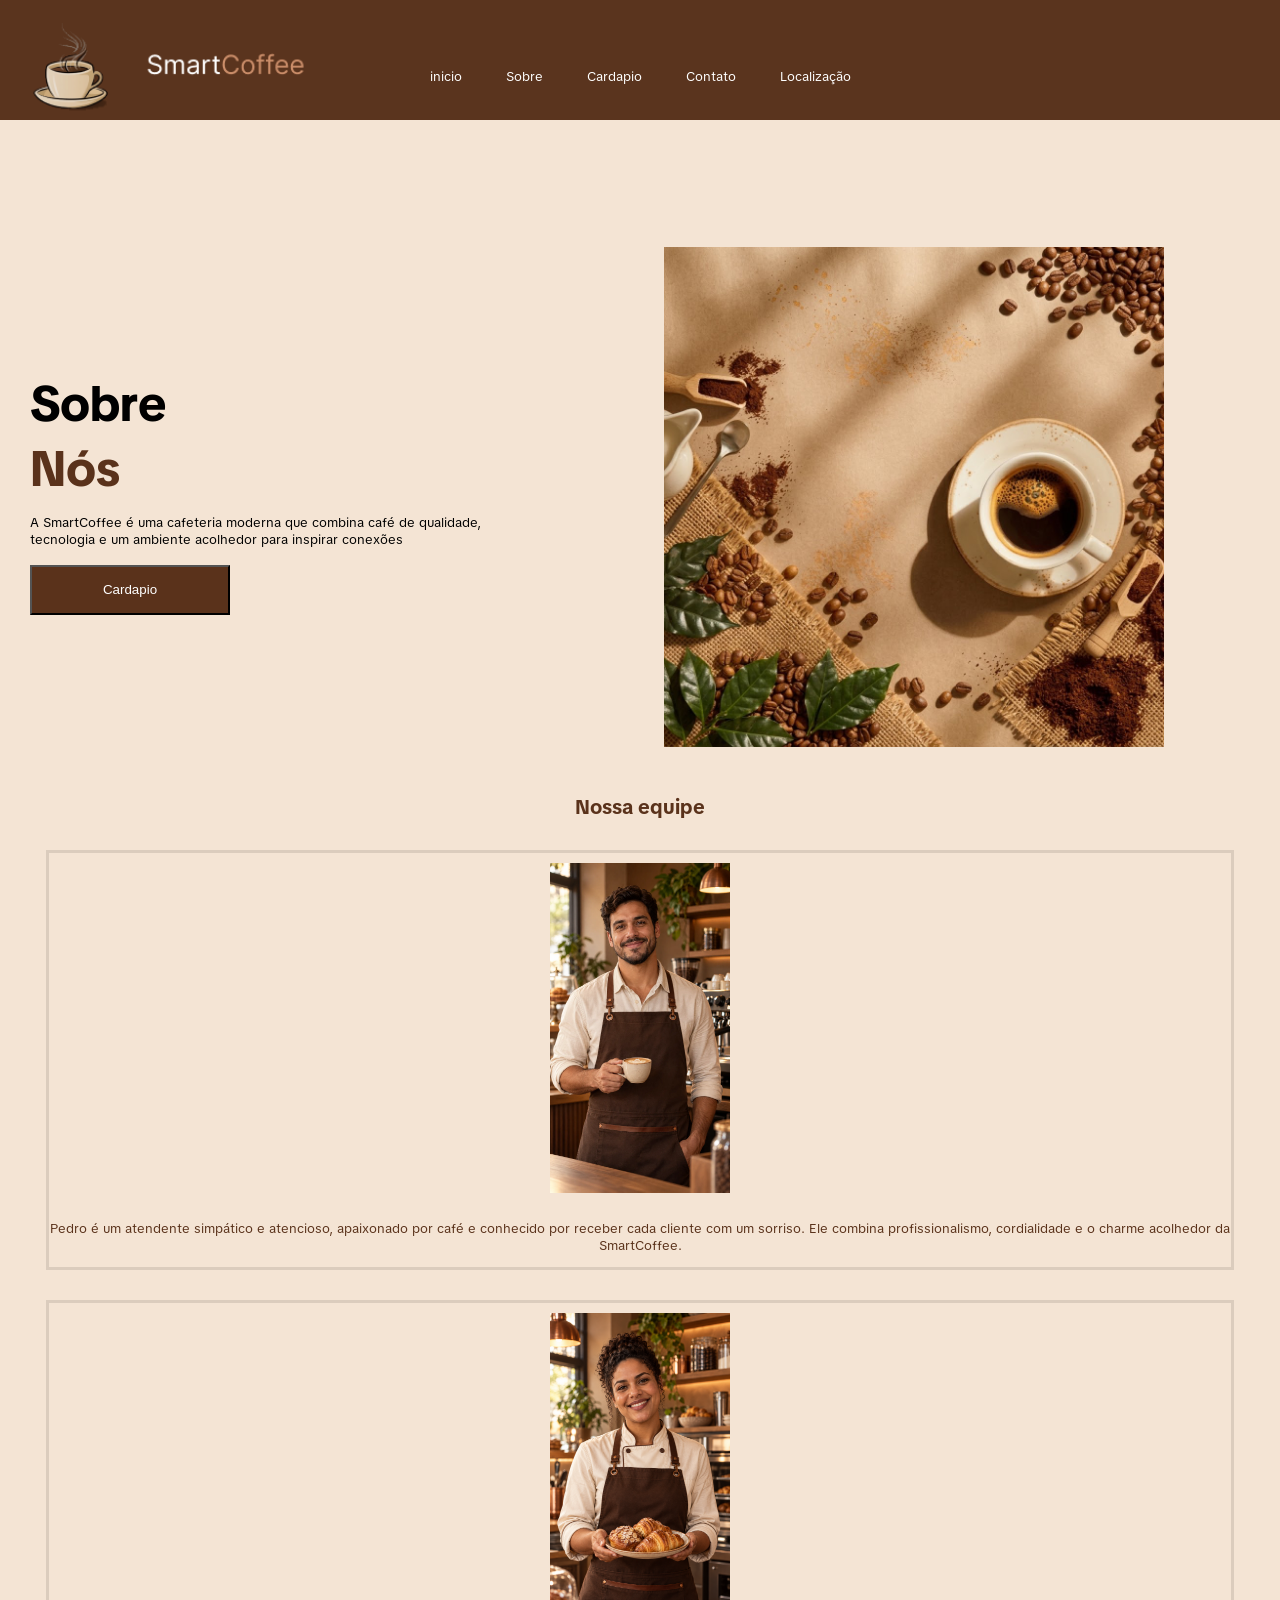
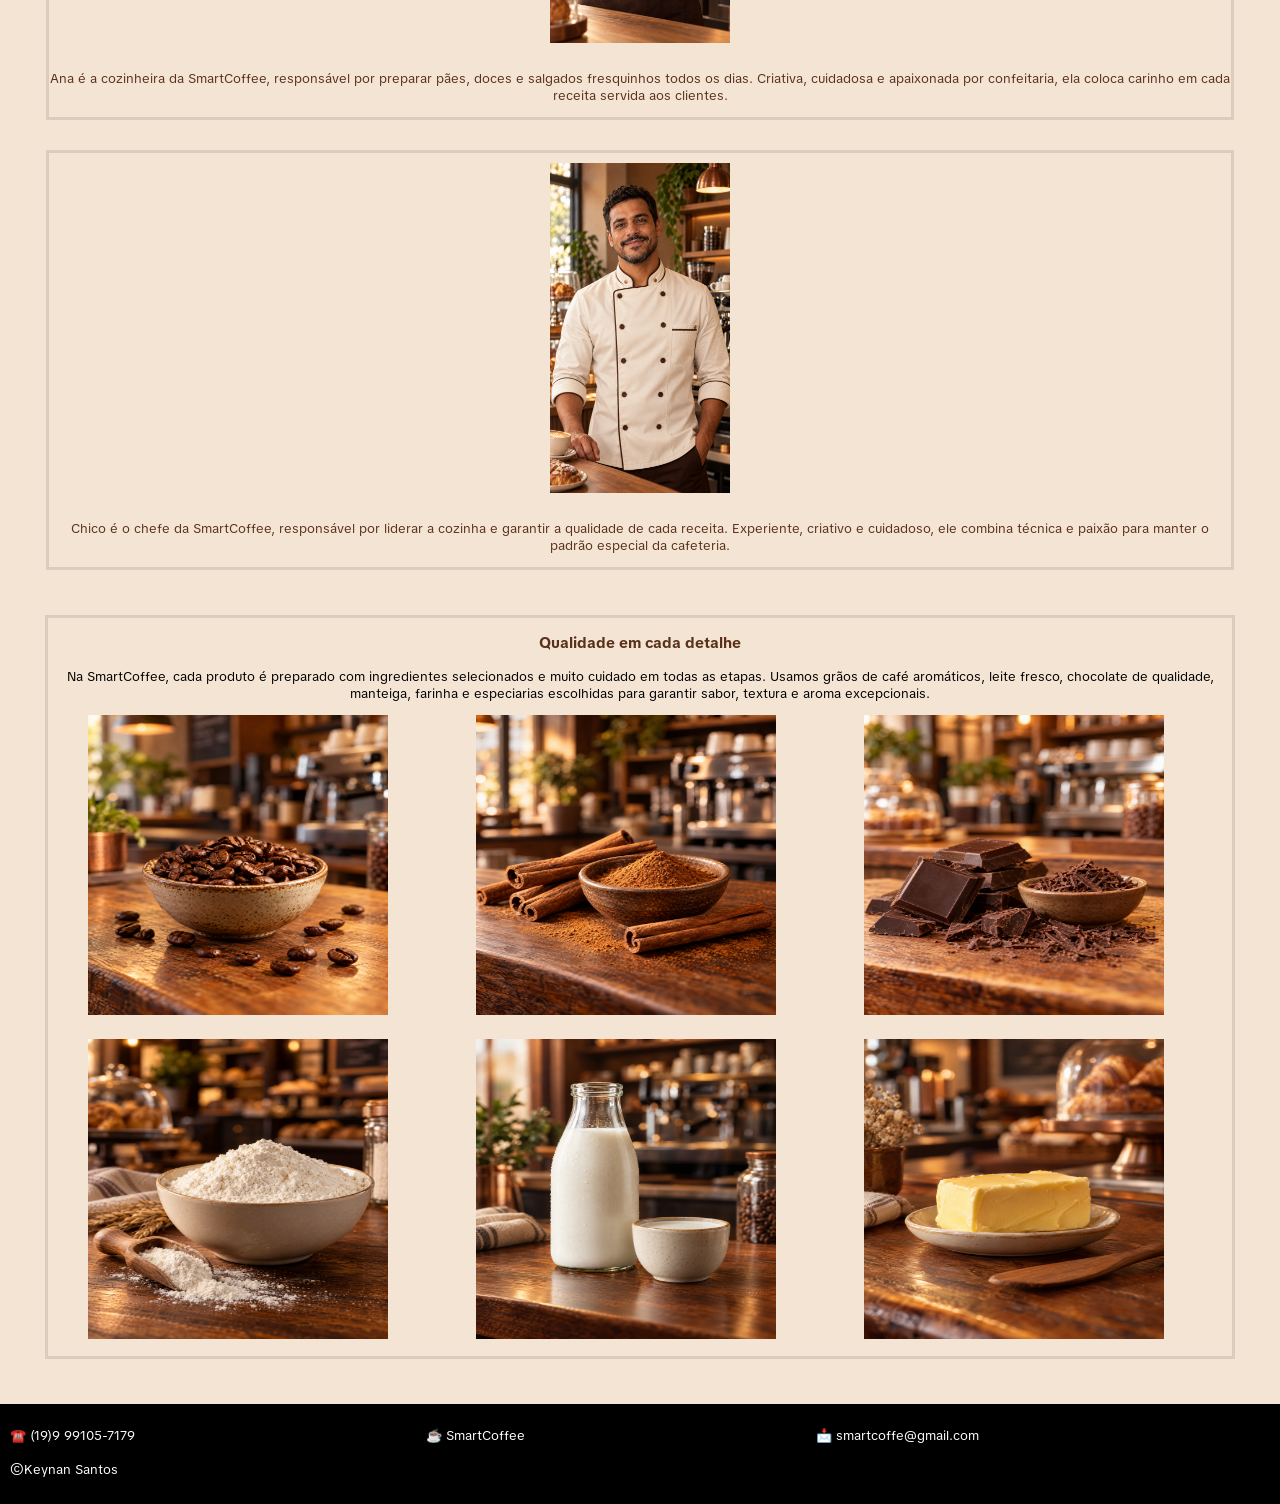
<file: LIMA/aula12/index.html>
<!DOCTYPE html>
<html lang="pt-BR">
<head>
    <meta charset="UTF-8">
    <meta name="viewport" content="width=device-width, initial-scale=1.0">
    <link rel="shortcut icon" href="img/icone.svg" type="image/x-icon">
    <link rel="preconnect" href="https://fonts.googleapis.com">
<link rel="preconnect" href="https://fonts.gstatic.com" crossorigin>
<link href="https://fonts.googleapis.com/css2?family=TikTok+Sans:opsz,wght@12..36,300..900&display=swap" rel="stylesheet">
<link rel="stylesheet" href="css/style.css">

    <title>SmartCoffee</title>
</head>
<body>
    <header >
        <!-- <img src="img/logoC.jpg" alt="Logo SmartCoffee"> -->
         <br> <br> <br> <br>
        <nav id="inicio">
            <a href="#inicio">inicio  </a> 
            <a href="#sobre">Sobre    </a>
            <a href="cardapio.html">Cardapio  </a>
           
            <a href="#contato">Contato    </a>
            <a href="https://share.google/iMG7nLkDM2hCONvVg">Localização </a>
        </nav>
    </header>
    
    <br><br>
    <main>
        <section id="sobre">

            <div>
             <article class="sobre-titulo">
                <H1>
                    Sobre 
                </H1>
                <h1 class="creme">
                    Nós
                </h1>
            </article>
             <p>
                    A SmartCoffee é uma cafeteria moderna que combina café de qualidade, <br>tecnologia e um ambiente acolhedor para inspirar conexões <br><br>
                     <button>
                <a href="cardapio.html">Cardapio</a>
            </button>
                </p>
            </div>
           
            <article class="sobre">
               
                    <p id="Cafe">
                    <img src="img/foto_elegante.jpg" alt="Foto Elegante">
                    </p>
            </article>
        </section >
        <!-- <section id="botao">
           

        </section> -->

     <section id="equipe">

        <h1>Nossa equipe</h1>
        <article class="pedro">

            <img src="./img/pedro.webp" alt="Imagem pedro"> <p>Pedro é um atendente simpático e atencioso, apaixonado por café e conhecido por receber cada cliente com um sorriso. Ele combina profissionalismo, cordialidade e o charme acolhedor da SmartCoffee.</p>
        </article>
        <article class="ana">  
            <img src="./img/Ana.png" alt="cozinheira ana"><p>
                Ana é a cozinheira da SmartCoffee, responsável por preparar pães, doces e salgados fresquinhos todos os dias. Criativa, cuidadosa e apaixonada por confeitaria, ela coloca carinho em cada receita servida aos clientes.
            </p>     

        </article>
        <article class="chefe">
            <img src="./img/chefe.png" alt="Chefe imagem"><p>
               Chico é o chefe da SmartCoffee, responsável por liderar a cozinha e garantir a qualidade de cada receita. Experiente, criativo e cuidadoso, ele combina técnica e paixão para manter o padrão especial da cafeteria.
            </p>

        </article>

     </section> 

     <section class="igredientes">
        <article id="Texto" >
            <h1 >
                Qualidade em cada detalhe
            </h1>
            <p>
                Na SmartCoffee, cada produto é preparado com ingredientes selecionados e muito cuidado em todas as etapas. Usamos grãos de café aromáticos, leite fresco, chocolate de qualidade, manteiga, farinha e especiarias escolhidas para garantir sabor, textura e aroma excepcionais.
            </p>

            <ul id="imagens">

                <li> <img src="./img/smartcoffee_ingrediente_graos_cafe.png" alt="Cafe">    </li>
                <li> <img src="img/smartcoffee_ingrediente_canela.png" alt="canela">   </li>
                <li>  <img src="img/smartcoffee_ingrediente_chocolate.png" alt="chocolate">  </li>
                <li> <img src="img/smartcoffee_ingrediente_farinha.png" alt="farinha">   </li>
                <li> <img src="img/smartcoffee_ingrediente_leite.png" alt="leite">    </li>
                <li> <img src="img/smartcoffee_ingrediente_manteiga.png" alt="manteiga">   </li>
            </ul>

        </article>

     </section>
       
           
           
       
        
    </main>
    <footer id="contato" >
        <p>
        ☎️ (19)9 99105-7179<br><br>&copy;Keynan Santos
        <p>
            ☕ SmartCoffee
        </p>
        <p>
            📩 smartcoffe@gmail.com
        </p>
        
        
        
        
        </p>
        

    </footer>

    
</body>
</html>
</file>
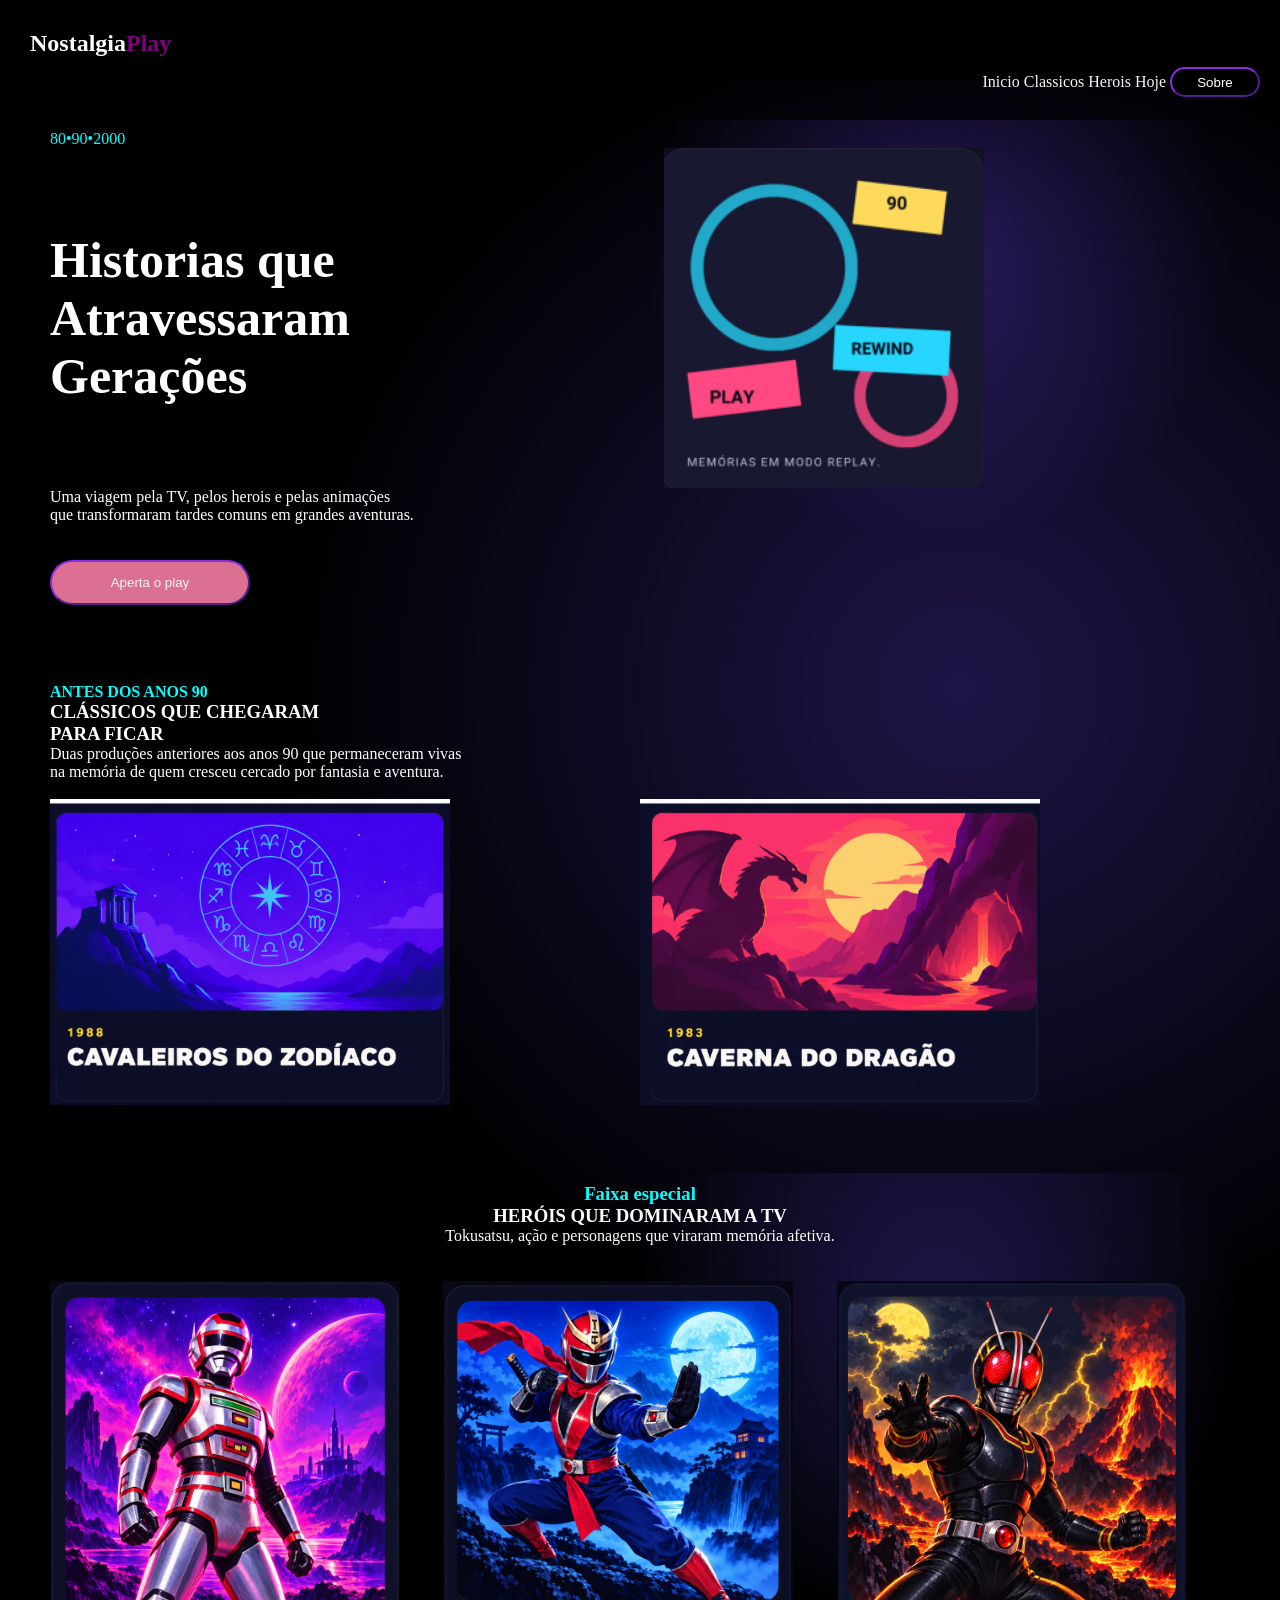
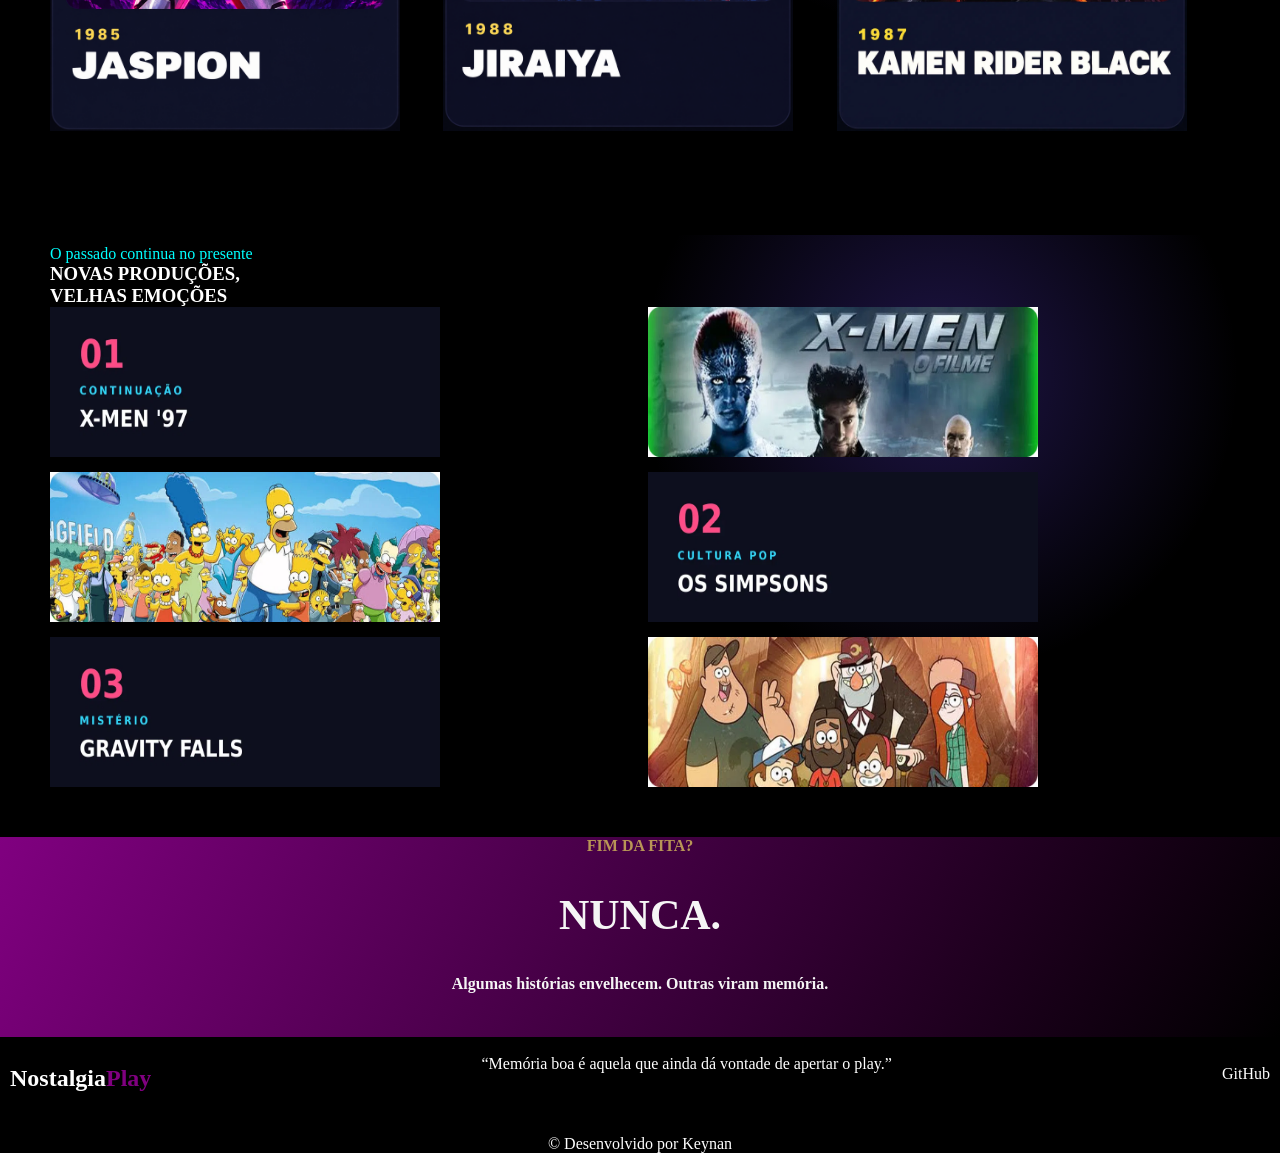
<file: LIMA/Aula13-somativa/index.html>
<!DOCTYPE html>
<html lang="pt-BR">
<head>
    <meta charset="UTF-8">
    <meta name="viewport" content="width=device-width, initial-scale=1.0">
    <link rel="stylesheet" href="css/style.css">
    <title>Somativa</title>
</head>
<body>
    <header>
        <article id="Titulo">
            <h2 >Nostalgia </h2>
         <H2 id="roxo">Play</H2>
        </article>
         
        <nav class="Inicio">
           
            
                <a href="#Sobre-T">Inicio</a>
                <a href="#intro-img">Classicos</a>
                <a href="#especial-img">Herois</a>
                <a href="#atual">Hoje</a>
                <button id="ini"><a href="#intro-img">Sobre</a></button>
            
            
            
            
            
            
        </nav>
        
    </header>
    <main>
            <section class="sobre">
                <p id="NUM">80•90•2000</p>
                <article id="Sobre-T">
                    
                    <h1>Historias que <br> Atravessaram <br>Gerações</h1>
                    <img src="img/Code_Generated_Image.png" alt="">

                </article>
                <article id="Sobre-Info">
                    <p>Uma viagem pela TV, pelos herois e pelas animações <br> que transformaram tardes comuns em grandes aventuras. </p> <br><br>

                    <button id="aperta"><a href="#intro-img">Aperta o play</a></button>

                </article>
                <br>
                
            </section>
            

            <section class="A90">
                <article class="intro">
                    <h4>ANTES DOS ANOS 90</h4>

                    <h1> CLÁSSICOS QUE CHEGARAM <br>
                    PARA FICAR</h1>
                    <p>Duas produções anteriores aos anos 90 que permaneceram vivas <br>
                    na memória de quem cresceu cercado por fantasia e aventura.</p>
                    <br>
                    <article id="intro-img">
                        <img src="img/cavaleiros_do_zodiaco_separado.png" alt="">
                        <img src="img/caverna_do_dragao_separado.png" alt="">
                    </article>
                    
                </article>
                <br>
                
            </section>
            
            <section class="especial">
                <article id="especial-1">
                    <h3 id="NUM">Faixa especial</h3>
                    <h1>HERÓIS QUE DOMINARAM A TV</h1>
                    <p>Tokusatsu, ação e personagens que viraram memória afetiva.</p>
                    <br> <br>

                    <article id="especial-img">
                        <img src="img/jaspion-card.png" alt="">
                        <img src="img/jiraiya-card.png" alt="">
                        <img src="img/MvgFvffVnYXWhLflUMYBFo_1792690731571_na1fn_L2hvbWUvdWJ1bnR1L2thbWVuLXJpZGVyLWJsYWNrLWNhcmQ.webp" alt="">
                    </article>


                </article>
                <br><br><br> 
            </section>
            

            <section class="PP">
                <article>
                    <p id="NUM">O passado continua no presente </p>
                    <h1>NOVAS PRODUÇÕES,<br>
VELHAS EMOÇÕES</h1>
                </article>
                <article class="PP-img">
                    <img id="atual" src="img/preview.webp" alt="">
                    <img src="img/x-menT.webp" alt="">
                    <img src="img/simpson-T.webp" alt="">
                    <img src="img/simpson.webp" alt="">
                    <img src="img/gravity falls.webp" alt="">
                    <img src="img/Gravity-T.webp" alt="">

                </article>
            </section>
           
            
            <section class="final">
                <article>
                    <h4 id="Laranja">FIM DA FITA?</h4> <br> <br>
                    <h1>NUNCA.</h1> <br> <br>
                    <h4>Algumas histórias envelhecem. Outras viram memória.</h4>
                </article>
            </section>
        </main>
        <footer>
            <section>
            <br>
        <article class="footer">
            <article id="Titulo">
            <h2>Nostalgia </h2>
         <H2 id="roxo">Play</H2>
        </article>
             <p class="branco">“Memória boa é aquela que ainda dá vontade de apertar o play.”</p> <a href="https://github.com/estudantekeynan-lgtm">GitHub</a>
        </article>
        
        <article class="dev">

            <p> &copy; Desenvolvido por Keynan</p>

        </article>
            </section>

        </footer>
    
</body>
</html>
</file>
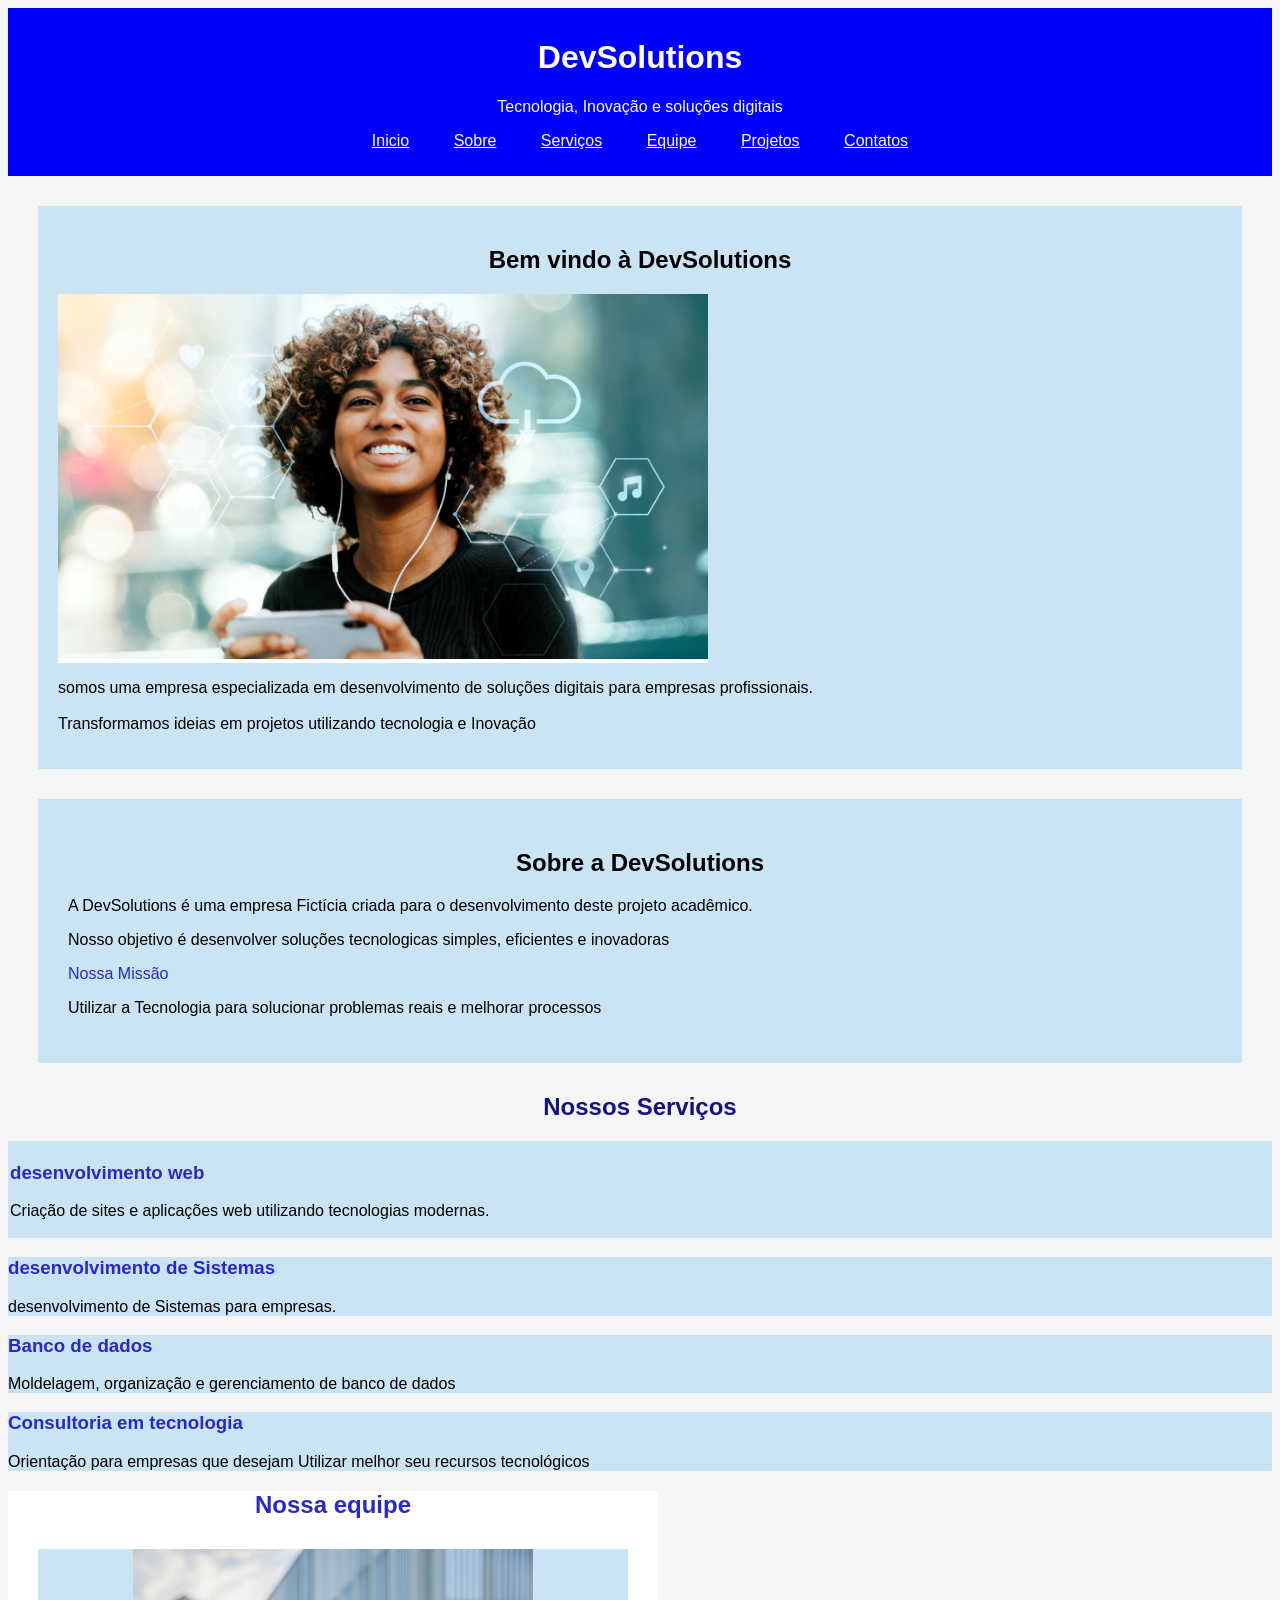
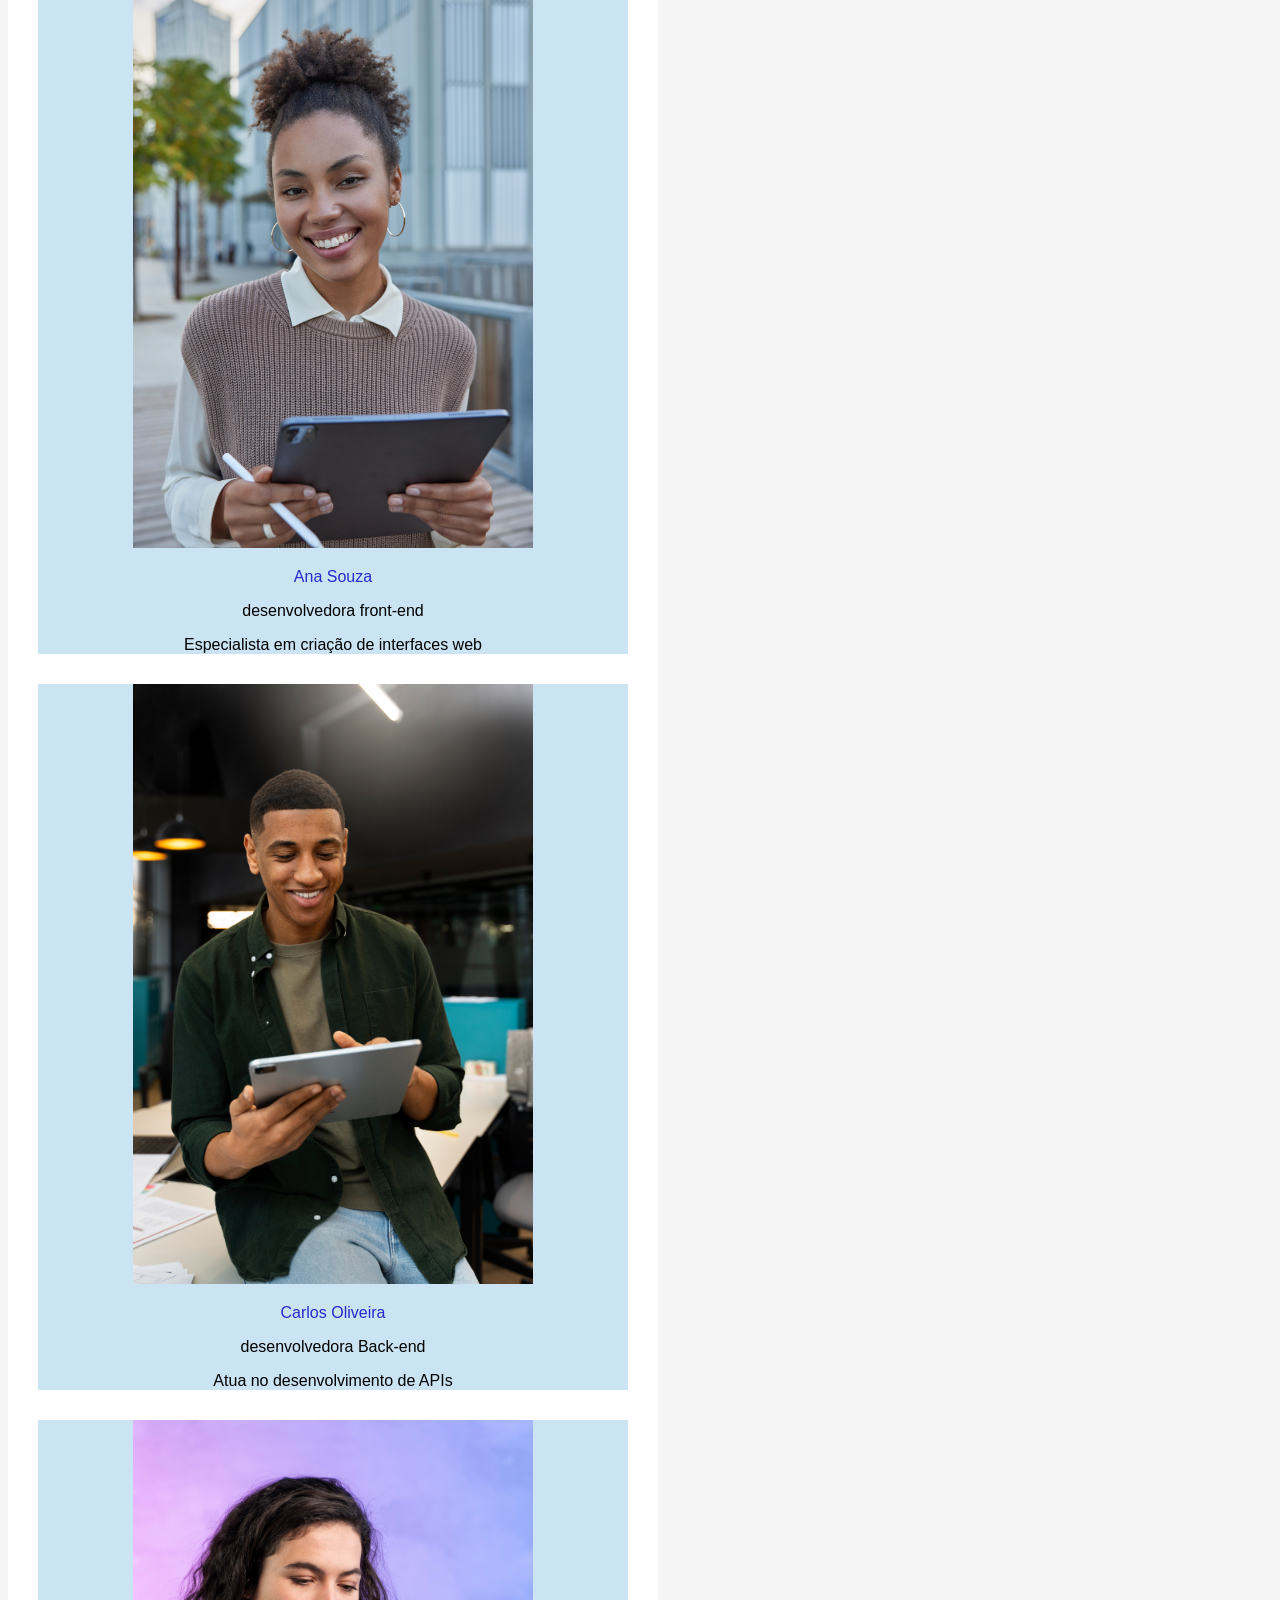
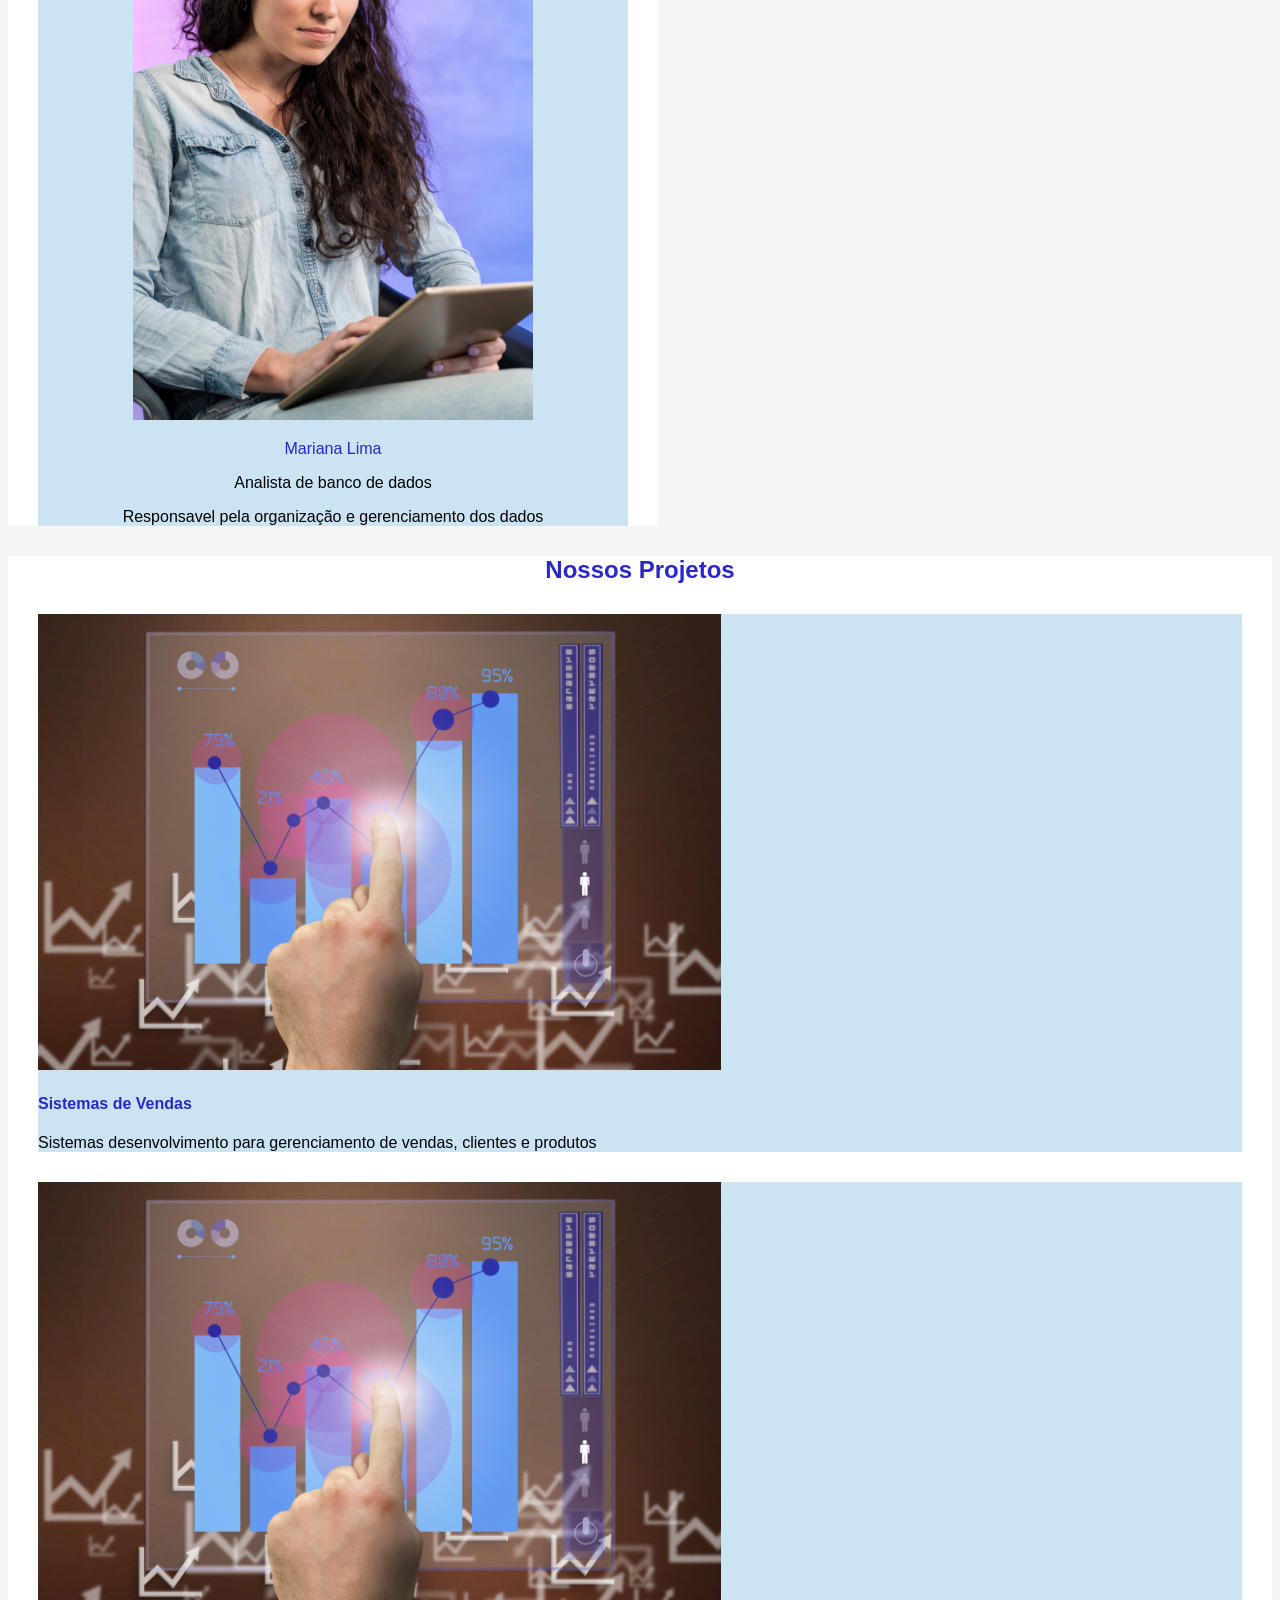
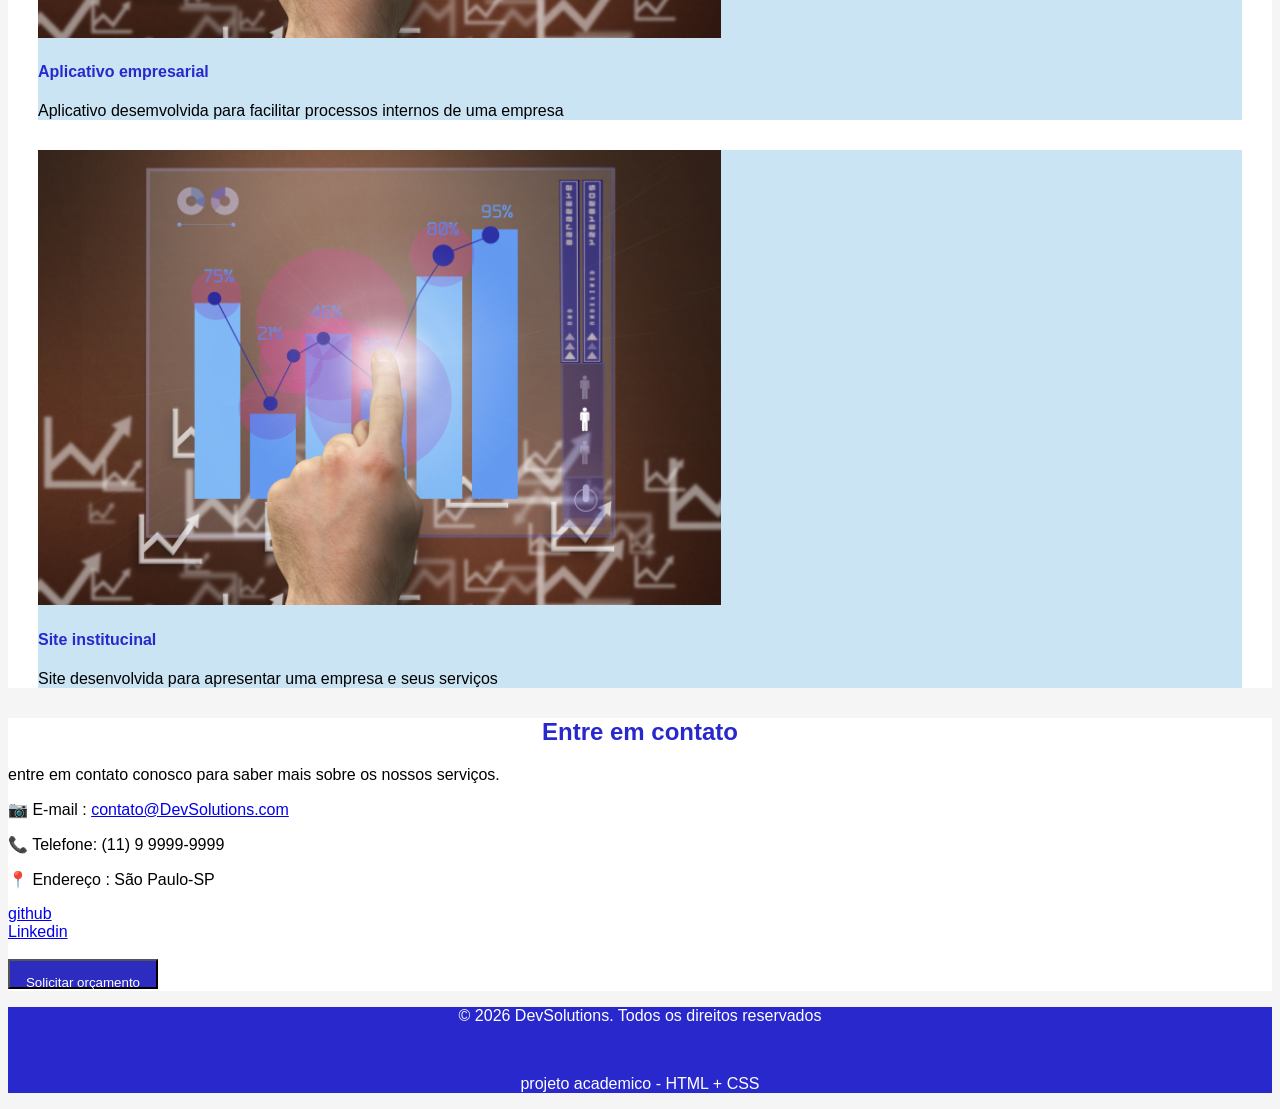
<file: LIMA/aula7_somativa/index.html>
<!DOCTYPE html>
<html lang="pt-BR">
<head>
    <meta charset="UTF-8">
    <meta name="viewport" content="width=device-width, initial-scale=1.0">
    <title>Somativa</title>
    <link rel="stylesheet" href="style.css">
</head>
<body>
    <header >
        <H1>
            DevSolutions
            
        </H1>
        <p>
            Tecnologia, Inovação e soluções digitais
        </p>
        <nav>
            <p>
                <a href="#Inicio">Inicio</a>
                <a href="#sobre">Sobre</a>
                <a href="#Serviços">Serviços</a>
                <a href="#equipe">Equipe</a>
                <a href="#projetos">Projetos</a>
                <a href="#contatos">Contatos</a>
            </p>
        </nav>
    </header>
    <main>
        <article id="Inicio">
            <h1>
                Bem vindo à DevSolutions
            </h1>
            <div id="equipe">
                 <img id="equipe_hz" src="equipe_hz.jpg" alt="Equipe de Tecnologia trabalhando">
            </div>
           
            <p>
                somos uma empresa especializada em desenvolvimento de soluções digitais para empresas profissionais. <br> <br> Transformamos ideias em projetos utilizando tecnologia e Inovação
            </p>
        </article>
        <article id="sobre">
            <h1>
                Sobre a DevSolutions
            </h1>
            <p>
                A DevSolutions é uma empresa Fictícia criada para o desenvolvimento deste projeto acadêmico. 
            </p>
            <p>
                Nosso objetivo é desenvolver soluções tecnologicas simples, eficientes e inovadoras
            </p>
            <p id="azul">
                Nossa Missão
            </p>
            <p>
                Utilizar a Tecnologia para solucionar problemas reais e melhorar processos
            </p>

        </article>
        <section id="Serviços">
           <h1>
                Nossos Serviços
            </h1> <section id="desenvolvimento_web">
                
           <h3 id="azul">
            desenvolvimento web
           </h3>
           <p>
            Criação de sites e aplicações web utilizando tecnologias modernas.
           </p>
            </section>
            <section id="desenvolvimento_sis">
                <h3 id="azul">
                    desenvolvimento de Sistemas
                </h3>
                <p>
                    desenvolvimento de Sistemas para empresas. 
                </p>

            </section>
            <section id="BCD">
                <h3 id="azul">
                    Banco de dados

                </h3>
                <p>
                    Moldelagem, organização e gerenciamento de banco de dados
                </p>

            </section>
            <section id="Consultoria_tec">
                <h3 id="azul">
                    Consultoria em tecnologia

                </h3>
                <p>
                    Orientação para empresas que desejam Utilizar melhor seu recursos tecnológicos 
                </p>


            </section>
            
        </section>
        <section id="equipe">
            <h1 id="azul">
                Nossa equipe
            </h1 >
            <section id="ana">
                <img id="ANA" src="ana.jpg" alt="Foto ana">
                <p id="azul"> Ana Souza</p>
                <p >desenvolvedora front-end</p>
                <p>Especialista em criação de interfaces web</p>

            </section>
            <section id="Carlos">
                <img id="CARLOS" src="carlos.jpg" alt="Foto Carlos">
                <p id="azul"> Carlos Oliveira</p>
                <p>desenvolvedora Back-end</p>
                <p>Atua no desenvolvimento de APIs</p>

            </section>
            <section id="Mariana">
                 <img id="MULHER" src="mulher.jpg" alt="Foto Mariana">
                <p id="azul"> Mariana Lima </p>
                <p>Analista de banco de dados</p>
                <p>Responsavel pela organização e gerenciamento dos dados</p>
            </section>

        </section>
        <section id="projetos">
            <h1 id="azul">
                Nossos Projetos

            </h1>
            <section id="vendas">
            
                <img id="VENDAS" src="vendas.jpg" alt="Vendas">
            
            <h4 id="azul">
                Sistemas de Vendas
            </h4>
            <p>
                Sistemas desenvolvimento para gerenciamento de vendas, clientes e produtos 
            </p>
            
            </section>
            <section id="app">
            
                <img id="VENDAS" src="vendas.jpg" alt="app">
            
            <h4 id="azul">
                Aplicativo empresarial
            </h4>
            <p>
                Aplicativo desemvolvida para facilitar processos internos de uma empresa
            </p>
            
            </section>
            <section id="site">
                  <img id="VENDAS" src="vendas.jpg" alt="site">
            
            <h4 id="azul">
                Site institucinal
            </h4>
            <p>
                Site desenvolvida para apresentar uma empresa e seus serviços 
            </p>


            </section>
        
            

        </section>
        <section id="contatos">
            <h2 id="azul">
                Entre em contato
            </h2>
            <p>
                entre em contato conosco para saber mais sobre os nossos serviços.
            </p>
            <p>
                📷 E-mail : <a href="#">contato@DevSolutions.com</a> 
                
            </p>    
            <p>
                📞 Telefone: (11) 9 9999-9999
            </p>
            <p>
                📍 Endereço : São Paulo-SP
            </p>
            <a href="https://github.com/estudantekeynan-lgtm">github</a> <br>
            <a href="https://www.linkedin.com/in/keynan-fellipe-dos-santos-82b6ba405/">Linkedin</a> <br>
            <br>
            <button>
            <p> 
                Solicitar orçamento 
                
            </p>
            </button>
            
        </section>
    </main>
    <footer>
        <p>
            &copy; 2026 DevSolutions. Todos os direitos reservados
        </p>
        <br>
        <p>
            projeto academico - HTML + CSS
        </p>
    </footer>
    
</body>
</html>
</file>
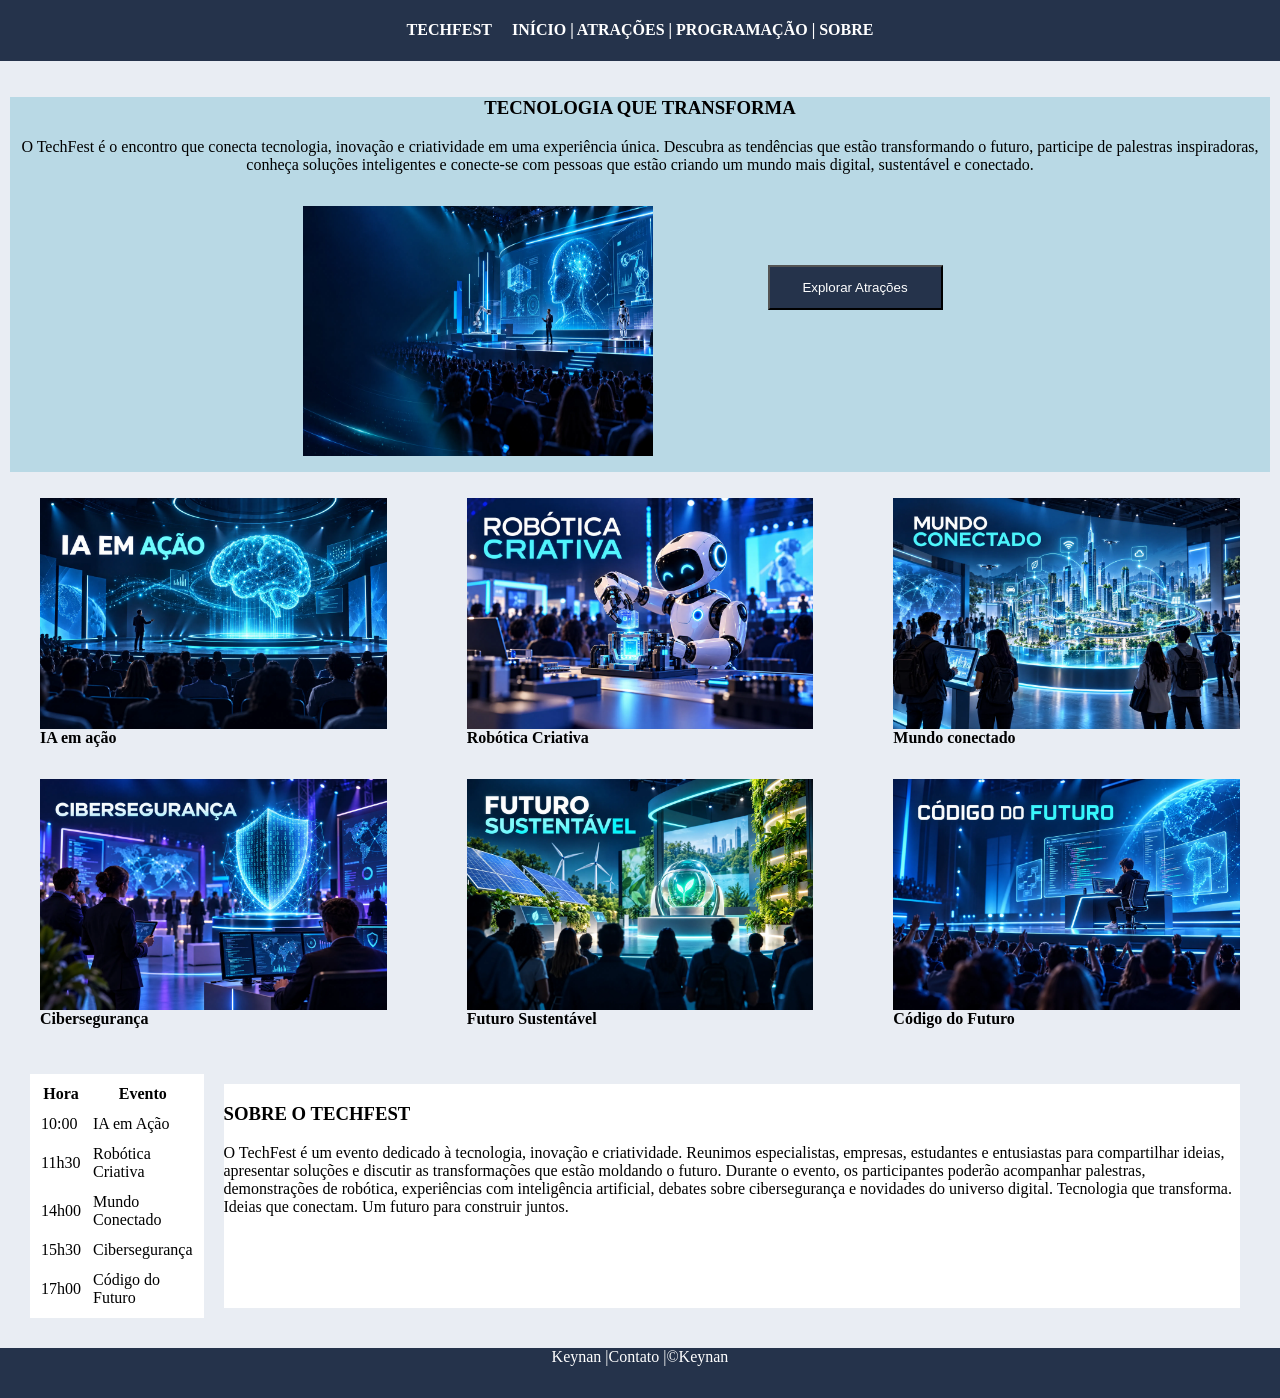
<file: LIMA/recuperacao/index.html>
<!DOCTYPE html>
<html lang="pt-BR">
<head>
    <meta charset="UTF-8">
    <meta name="viewport" content="width=device-width, initial-scale=1.0">
    <link rel="stylesheet" href="css/style.css">
    <title>Recuperação</title>
</head>
<body>
    <header>
        <section class="inicio">
           <span><h4>TECHFEST</h4></span> 
            <nav class="menu">
                <h4>
                     <a href="#">INÍCIO |</a>
                <a href="#">ATRAÇÕES |</a>
                <a href="#">PROGRAMAÇÃO |</a>
                <a href="#">SOBRE</a>
                </h4>
               
            </nav>
        </section>
    </header>
    <main>
        <br>
        <section class="introducao">
            <article class="info">
                <h3>TECNOLOGIA QUE TRANSFORMA</h3>
                <P>O TechFest é o encontro que conecta tecnologia, inovação e criatividade em uma experiência única. Descubra as tendências que estão transformando o futuro, participe de palestras inspiradoras, conheça soluções inteligentes e conecte-se com pessoas que estão criando um mundo mais digital, sustentável e conectado.</P>
                 </article>
                 <article class="Ilustrativo">
                    <figure>
                    <img src="Imagens/232IxlRuE0VOtRlPuxUfPR_1794588582806_na1fn_L2hvbWUvdWJ1bnR1L3RlY2hmZXN0X2hlcm8tZXZlbnRv.webp" alt="Imagem Ilustrativa">
                </figure>
               
                <button class="explorar">
                    Explorar Atrações
                </button>
                 </article>
                
        </section>

        <section class="cards">
        <figure class="card-img">
      
            <img src="Imagens/img1.webp" alt="IA em Ação">
              <figcaption>
            <strong>IA em ação</strong>
            </figcaption>
        </figure>
      

       
        <figure class="card-img">
            <img src="Imagens/img2.webp" alt="Robótica Criativa">
              <figcaption>
            <strong>Robótica Criativa</strong>
            </figcaption>
        </figure>
       

       
        <figure class="card-img">
        
            <img src="Imagens/img3.webp" alt="Mundo Conectado">
              <figcaption>
            <strong>Mundo conectado</strong>
            </figcaption>
        </figure>
        

       
        <figure class="card-img">
            <img src="Imagens/img3=4.webp" alt="Cibersegurança">
            <figcaption>
            <strong>Cibersegurança</strong>
            </figcaption>
        </figure>
        

       
        <figure class="card-img">
            <img src="Imagens/img5.webp" alt="Futuro Sustentável">
            <figcaption>
            <strong>Futuro Sustentável</strong>
            </figcaption>
        </figure>
        

       
        <figure class="card-img">
            <img src="Imagens/img6.webp" alt="Código do Futuro">
            <figcaption>
            <strong>Código do Futuro</strong>
            </figcaption>
        </figure>
        

    
  


        </section>


        <section class="final">
            <article class="programacao">
                <table>
                    <tr>
                        <th>Hora</th><Th>Evento</Th>
                    </tr>
                    <tr>
                        <td>10:00 </td><td>IA em Ação</td>
                    </tr>
                    <tr>
                        <td>11h30 </td><td>Robótica Criativa</td>
                    </tr>
                    <tr>
                        <td>14h00  </td><td>Mundo Conectado</td>
                    </tr>
                    <tr>
                        <td>15h30 </td><td>Cibersegurança</td>
                    </tr>
                    <tr>
                        <td>17h00 </td><td> Código do Futuro</td>
                    </tr>
                   
                </table>

            </article>

            <article class="sobre">
                <h3>SOBRE O TECHFEST</h3>
                <p>O TechFest é um evento dedicado à tecnologia, inovação e criatividade. Reunimos especialistas, empresas, estudantes e entusiastas para compartilhar ideias, apresentar soluções e discutir as transformações que estão moldando o futuro.
Durante o evento, os participantes poderão acompanhar palestras, demonstrações de robótica, experiências com inteligência artificial, debates sobre cibersegurança e novidades do universo digital.
Tecnologia que transforma. Ideias que conectam. Um futuro para construir juntos.</p>
            </article>

        </section>
    </main>
    <footer>
        <a href="https://github.com/estudantekeynan-lgtm">Keynan |</a>
        <a href="https://github.com/estudantekeynan-lgtm">Contato |</a>
        <a href="#inicio">&copy;Keynan</a>
    </footer>
</body>
</html>
</file>
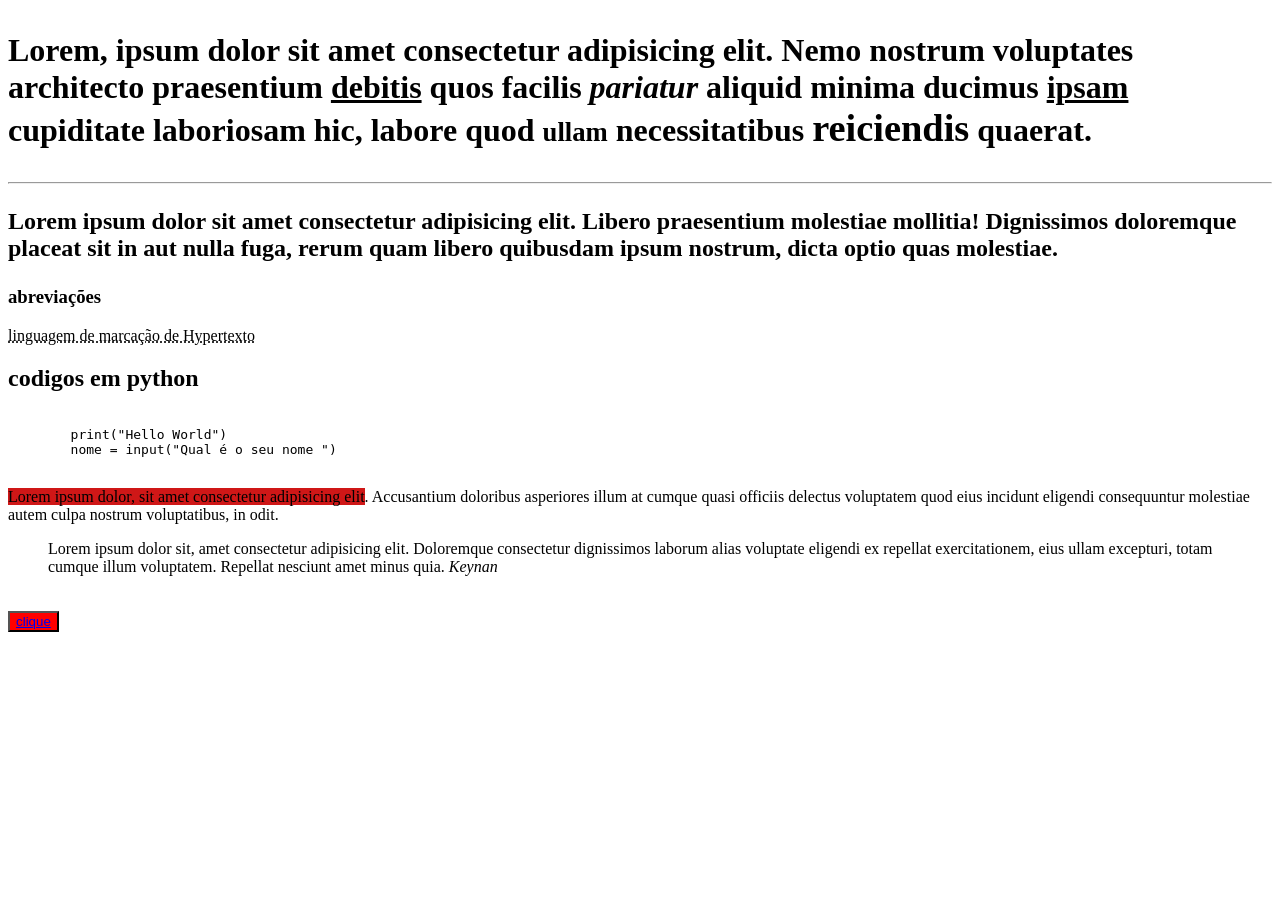
<file: LIMA/aula1/Projeto/index.htm>
<!DOCTYPE html>
<html lang="pt-BR">
<head>
    <meta charset="UTF-8">
    <meta name="viewport" content="width=device-width, initial-scale=1.0">
    <title>aula 02 | HTML 5</title>
</head>
<body style="font-family: 'Times New Roman', Times, serif;">
    <h1 >
        <!-- Tags importantes -->
         <!-- Tags para titulos e seçõe H1 ao H6 -->
          <!-- P = paragrafo -->
           <!-- hr = linha horizontal -->
            <!-- b = negrito
            i = italico
            u = sublinhado 
            big = letra alta
            small = baixa -->
            <!-- pre = deixa mais organizado
            code = deixa em formato de codigo -->
            <!-- mark = marca texto -->
             <!-- Hyperligações, hyperlinks, âncoras definições para ligações de paginas -->
              <!-- A = serve para direcionar a outras páginas -->
          <p>
            Lorem, ipsum dolor sit amet consectetur adipisicing elit. Nemo nostrum voluptates architecto praesentium <u>debitis</u>  quos facilis <i>pariatur</i>  aliquid minima ducimus <u>ipsam</u>  cupiditate laboriosam hic, labore quod <small>ullam</small>  necessitatibus <big>reiciendis</big>  quaerat.
          </p>
          
    <hr>
    </h1>
    <h2 id="Teste">
        <p>
            Lorem ipsum dolor sit amet consectetur adipisicing elit. Libero praesentium molestiae mollitia! Dignissimos doloremque placeat sit in aut nulla fuga, rerum quam libero quibusdam ipsum nostrum, dicta optio quas molestiae.
        </p>
    </h2>
    <h3>
        abreviações
    </h3>
    <abbr title="html">linguagem de marcação de Hypertexto</abbr> <br>
    <h2>
        codigos em python
        
    </h2>
    <pre><code>
        print("Hello World")
        nome = input("Qual é o seu nome ")
    </pre></code>
    <p>
        <mark style="background-color: hsl(0, 80%, 45%);">Lorem ipsum dolor, sit amet consectetur adipisicing elit</mark>. Accusantium doloribus asperiores illum at cumque quasi officiis delectus voluptatem quod eius incidunt eligendi consequuntur molestiae autem culpa nostrum voluptatibus, in odit.
    </p>
    <blockquote cite="https://www.google.com">
        <p>
            Lorem ipsum dolor sit, amet consectetur adipisicing elit. Doloremque consectetur dignissimos laborum alias voluptate eligendi ex repellat exercitationem, eius ullam excepturi, totam cumque illum voluptatem. Repellat nesciunt amet minus quia.
            <cite>Keynan</cite>
        </p>
    </blockquote>
    <H1>
        <button  style="background-color: red; color: white;" >
            <a href="equipe.html">clique</a>
            
        </button>
    </H1>
  
    
    
    
</body>
</html>
</file>
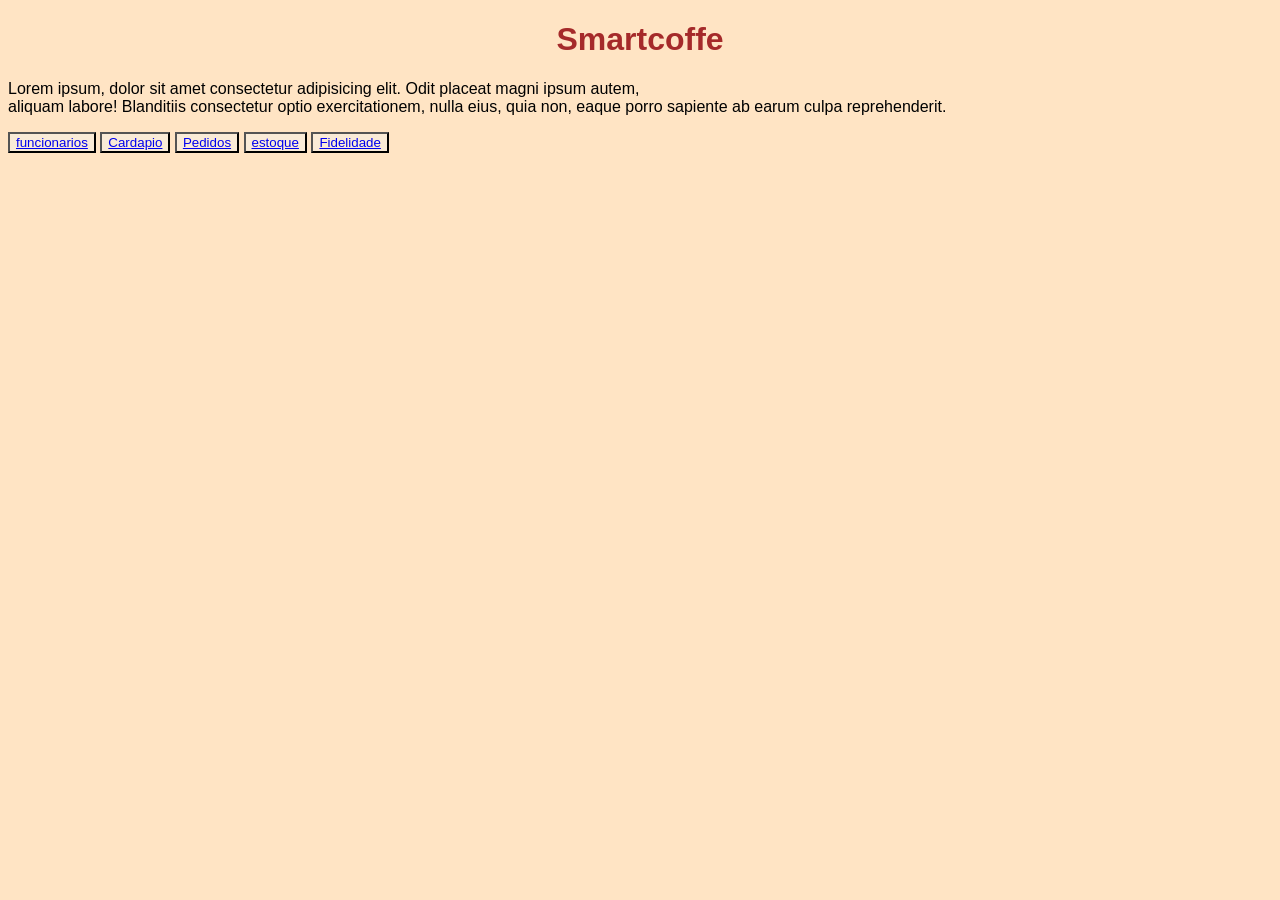
<file: LIMA/aula1/Projeto/index.html>
<!DOCTYPE html>
<html lang="pt-BR">
<head>
    <meta charset="UTF-8">
    <meta name="viewport" content="width=device-width, initial-scale=1.0">
    <title>Smartcoffe</title>
</head>
<body style="background-color: bisque; font-family: Arial, Helvetica, sans-serif;">
    <h1 style="color: brown; size: 30px;">
       <center>Smartcoffe</center>
    </h1>
    <p>
        Lorem ipsum, dolor sit amet consectetur adipisicing elit. Odit placeat magni ipsum autem,<br> aliquam labore! Blanditiis consectetur optio exercitationem, nulla eius, quia non, eaque porro sapiente ab earum culpa reprehenderit.
    </p>
    <button style="background-color: antiquewhite;">
        <a href="funcionarios.htm">funcionarios</a>
    </button>
    <button style="background-color: antiquewhite;">
        <a href="cardapio.html">Cardapio</a>
    </button>
    <button style="background-color: antiquewhite;">
        <a href="pedidos.html">Pedidos</a>
    </button>
    <button style="background-color: antiquewhite;">
        <a href="estoque.html">estoque</a>
    </button>
    <button style="background-color: antiquewhite;">
        <a href="programa.htm">Fidelidade</a>
    </button>
</body>
</html>
</file>
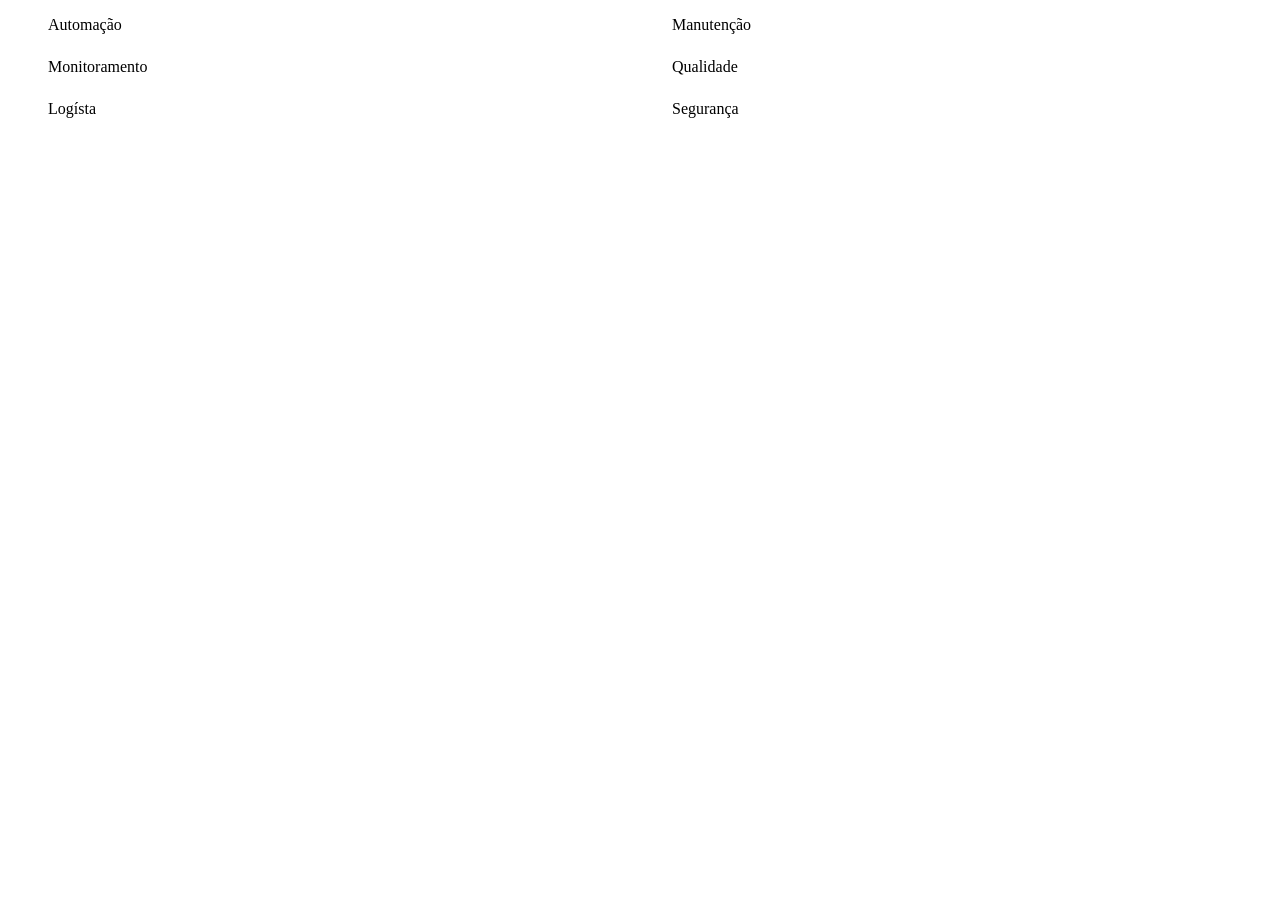
<file: LIMA/aula11/Desafio/index.html>
<!DOCTYPE html>
<html lang="en">
<head>
    <meta charset="UTF-8">
    <meta name="viewport" content="width=device-width, initial-scale=1.0">
    <link rel="stylesheet" href="style3.css">
    <title>Desafio</title>
</head>
<body>
   <ul class="solucoes">
    <li> Automação</li>
    <li>Manutenção </li>
    <li>Monitoramento</li>
    <li>Qualidade</li>
    <li>Logísta</li>
    <li>Segurança</li>
   </ul> 
    
</body>
</html>
</file>
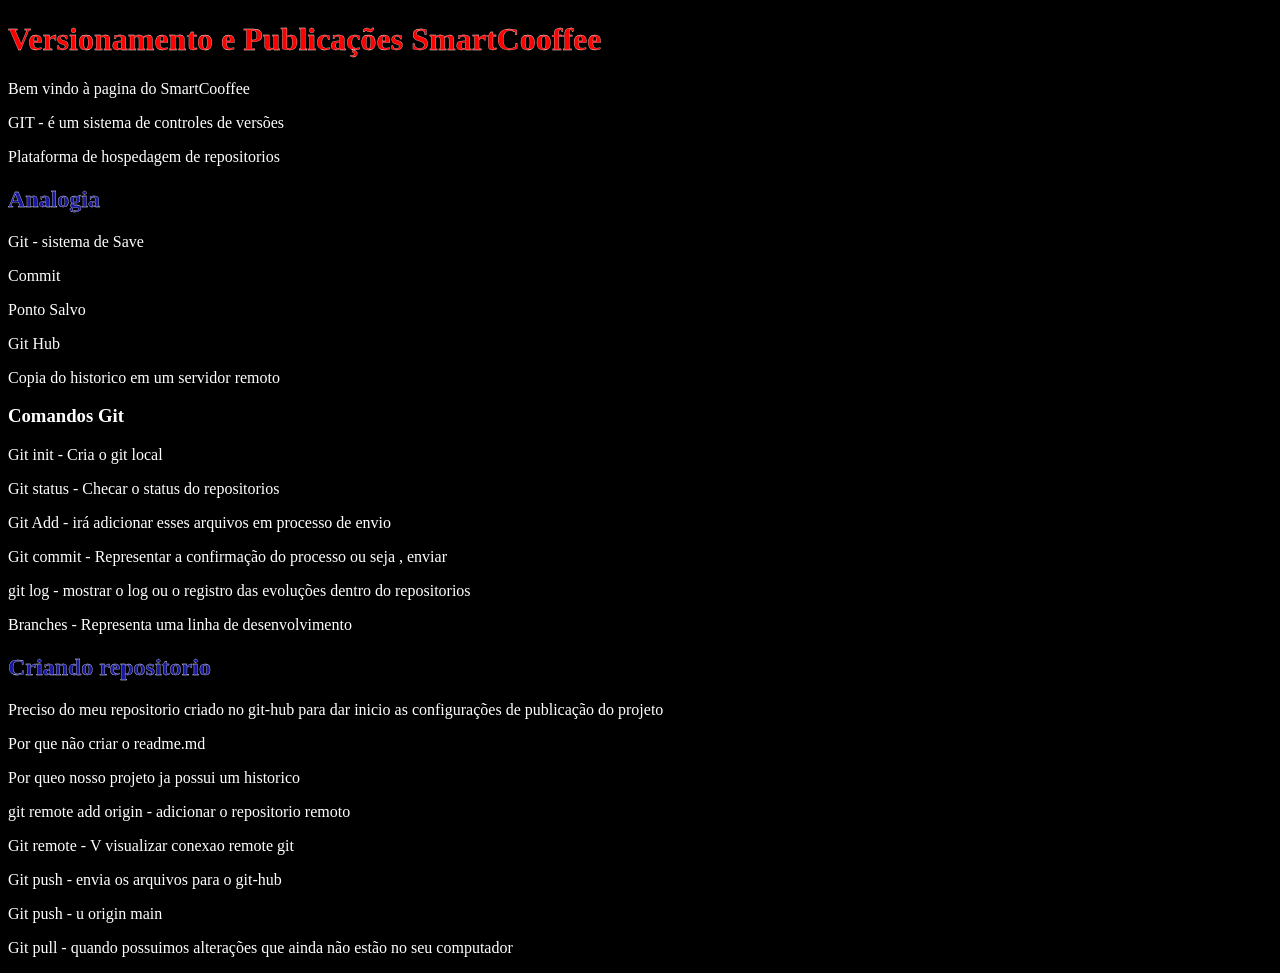
<file: LIMA/aula14/part1/index.html>
<!DOCTYPE html>
<html lang="en">
<head>
    <meta charset="UTF-8">
    <meta name="viewport" content="width=device-width, initial-scale=1.0">
    <link rel="stylesheet" href="style.css">
    <title>Git</title>
</head>
<body>
    <h1>Versionamento e Publicações SmartCooffee</h1>
    <p>Bem vindo à pagina do SmartCooffee</p>
    <p>GIT - é um sistema de controles de versões</p>
    <p>Plataforma de hospedagem de repositorios</p>
    <h2>Analogia</h2>
    <p>Git - sistema de Save </p>
    <p>Commit</p>
    <p>Ponto Salvo</p>
    <p>Git Hub</p>
    <p>Copia do historico em um servidor remoto</p>
    <h3>Comandos Git</h3>
    <p>Git init - Cria o git local</p>
    <p>Git status - Checar o status do repositorios</p>
    <p>Git Add - irá adicionar esses arquivos em processo de envio</p>
    <p>Git commit - Representar a confirmação do processo ou seja , enviar</p>
    <p>git log - mostrar o log ou o registro das evoluções dentro do repositorios</p>
    <p>Branches - Representa uma linha de desenvolvimento</p>
    <h2>Criando repositorio</h2>
    <p>Preciso do meu repositorio criado no git-hub para dar inicio as configurações de publicação do projeto</p>
    <p>Por que não criar o readme.md </p>
    <p> Por queo nosso projeto ja possui um historico</p>
    <p> git remote add origin - adicionar o repositorio remoto</p>
    <p>Git remote - V visualizar conexao remote git</p>
    <p>Git push - envia os arquivos para o git-hub</p>
    <p>Git push - u origin main </p>
    <p>Git pull - quando possuimos alterações que ainda não estão no seu computador</p>

</body>
</html>
</file>
<file: LIMA/aula12/css/style.css>
/* Variaveis para Formatação geral */
/* criação de layout de cores  */
:root{
    --creme:#5A321B;
    --caramelo: #CD8C66;
    --beje: #dbccbd;
    --Branco : #ffffff;
}



*{
    box-sizing: border-box;
    /* * = aplica o conteudo para do o site  */
}
html{
    scroll-behavior: smooth;
}



header{
    background-image: url(bannerT_corrigido.png);
    height: 170px;
    background-repeat: no-repeat;

   background-size: 100%;
   
}


/* header img{
    width: 115px;
    height: 115px;
    display:block;
    margin-left: auto;
     margin-left: 50%;
   
    
} */
nav {
    margin: 0px;
    /* display: grid;
    grid-template-columns: 1fr 1fr; */
    /* justify-content: space-between; */
    color: #ffffff;
    text-align: center;
    
   
    
   
    
}
 #inicio  :hover{
    color: #cf540d;
}
nav a{
    color: var(--Branco);
     text-decoration: none;
     text-align: right;
     margin: 10 px;
     padding: 20px;
     
}
nav a:focus-visible{
    outline: 3px var(--caramelo);
}
/* header{
    border: solid #5A321B;
    
} */
body{
    background-color: #F4E4D4;
     font-family: 'TikTok Sans', sans-serif;
     font-size: 13px;
     margin: 0;
     /* line-height: 1.6px; */
     

   
    
}
img{
    max-width: 100%;
  
}
.creme {
    
    color:var(--creme);
    
    
}
#sobre h1{
    margin: 0;
    font-size: 50px;
    max-width: 1100px;
    
  display: grid;
  grid-template-columns: 1fr 1fr; 
  gap: 48px;                      
  align-items: center;            
}

 #Cafe img{
   width: 500px;
   height: 500px;
   /* float: right ;
     margin: 0 30px 8px 0;
     padding: -30px;
    */
   

}

#sobre{
     display: grid;
  grid-template-columns: 1fr 1fr; 
  gap: 48px;                      
  align-items: center; 
  margin: 30px;
}
hr{
    color:var(--creme) ;
}
footer{
    background-color: black;
    width: 100%;
    height: 100px;
    margin:0 ;
    color: white;
    display: flex;
    justify-content: space-between;
    padding: 10px;
    
}
body{
    margin: 0;
    padding: 0;
}

button{
    width: 200px;
    height: 50px;
    background-color: var(--creme);
     transition: transform 0.3s ease;
    
}
button a {
    text-decoration: none;
    color: white;
}
button:hover{
    background-color:var(--caramelo);
     transform: translateY(-10px);
    
    
    
}

.cardapio{
    text-align: center;
    color: #6e2d08;
}

.cardapio img{
    width: 450px ;
    height: 700px;
}

.pedro{
    margin: 30px;
    text-align: center;
    border: solid var(--beje);
  

}

.pedro img{
    height: 350px;
    width: 200px;
    padding: 10px;
}

#equipe{
    margin: 16px;
    text-align: center;
    color: var(--creme);
}

.ana img{
   height: 350px;
    width: 200px;
    padding: 10px;
}

.ana{
     margin: 30px;
    text-align: center;
    border: solid var(--beje);
}
.chefe img{
 height: 350px;
    width: 200px;
    padding: 10px;
}
.chefe{
margin: 30px;
    text-align: center;
    border: solid var(--beje);
}


#Texto h1 {
    color: var(--creme);
    text-align: center;
}

.igredientes{
    margin: 45px;
    border: solid var(--beje);
}

#Texto p{
    text-align: center;
}

#imagens{
    list-style: none;
    display: grid;
    grid-template-columns: repeat(3,1fr);
    gap: 20px   ;
   
}
#imagens img{
     width: 300px;
    height: 300px;
    transition: transform 0.3s ease;

}


#imagens img:hover{
     transform: translateY(-10px);
}
</file>
<file: LIMA/Aula13-somativa/css/style.css>
:root{
    --laranja:#000000;
    --amarelo:#800080;
}

body{
    background: radial-gradient( circle at 75% 25%, rgba(109,74,255,0.28),transparent 30%);
    background-color: black;
    color: white;
}

*{
    margin: 0   ;
    
    
}
#Titulo{
    color: white;
    margin: 10px;
    
}
 #Titulo{
    display: flex;
    justify-content: flex-start;
}
#roxo{
    color: #800080;
}


header{
    background-color: black;
    margin: 10px;
    padding: 10px;
    height: 50px;
}
nav{
    text-align: right;
   
    
    
}
nav a{
    color: whitesmoke;
    text-decoration: none;
}
button a{
    color: white;
}
button{
    border-radius: 30px;
    width: 90px;
    height: 30px;
    background-color: black;
    border-color: blueviolet;
     transition: transform 0.3s ease;
}

#NUM{
    color: cyan;
}

#Sobre-T p{
    color: cyan;
    
}
.sobre{
    margin: 40px;
    padding: 10px;
     background: radial-gradient( circle at 75% 25%, rgba(109,74,255,0.28),transparent 30%);
}
#Sobre-T h1{
    font-size: 50px;
}
#Sobre-T img{
    
    width: 320px;
    height: 340px;

}
#Sobre-T{
     display: grid;
  grid-template-columns: 1fr 1fr; 
  gap: 48px;                      
  align-items: center;  
}

#Sobre-Info button{
    background-color: palevioletred;
    width: 200px;
    height: 45px;
    border-radius: 30px;

}
#Sobre-Info a{
    color: whitesmoke;
    text-decoration: none;
}

.intro h4{
    color:cyan ;
}
#intro-img img{
    width: 400px;
}
#intro-img{
    
    display: grid;
    grid-template-columns: 1fr 1fr;
}
.A90{
    margin: 40px;
    padding: 10px;
     /* background: radial-gradient( circle at 75% 25%, rgba(109,74,255,0.28),transparent 30%); */
}
#especial-1 {
    text-align: center;
}
#especial-img img{
    width: 350px;
    height: 450px;
}
#especial-img{
    display: grid;
    grid-template-columns: repeat(3,1fr);
}
.especial{
    margin: 40px;
    padding: 10px;
     background: radial-gradient( circle at 75% 25%, rgba(109,74,255,0.28),transparent 30%);
}

@media (max-width: 800px) {
    #especial-img {
        grid-template-columns: 1fr;
        gap: 23px;
    }
}

.PP-img img{
    width: 390px;
    height: 150px;
}
.PP-img{
    display: grid;
    grid-template-columns: repeat(2,1fr);
    gap: 15px;
    
}

.PP{
    margin: 40px;
    padding: 10px; 
     background: radial-gradient( circle at 75% 25%, rgba(109,74,255,0.28),transparent 30%);
}
#Laranja{
    color: rgb(184, 149, 86);
}
.final{
   
    background:
        linear-gradient(
            120deg,
            var(--amarelo),
            var(--laranja));
             color: whitesmoke;
    text-align: center;
    height: 200px;

}
.final h1{
    font-size: 42px;
}
footer{
    background-color: black;
}
.footer{
    
    display: flex;
  justify-content: flex-start;
    color: white;
    justify-content: space-between;
    height: 80px;
}
.footer a{
    color: white;
    text-decoration: none;
   margin: 10px  ;
}
.dev{
    color: white;
    text-align: center;
}
img:hover{
    transform: translateY(-10px);
}
button:hover{
    transform: translateY(-10px);
    background-color: #800080;
}
#ini a:hover{
    color: white;
}
img{
     transition: transform 0.3s ease;
}

@media (max-width: 800px) {
    #intro-img{
        grid-template-columns: 1fr;
        gap: 23px;
    }
}
@media (max-width: 800px) {
    #Sobre-T {
        grid-template-columns: 1fr;
        gap: 23px;
    }
}

@media (max-width: 800px) {
    .PP-img {
        grid-template-columns: 1fr;
        gap: 23px;
    }
}
nav a:hover{
    color: #800080;
}
#aperta:hover{
    background-color: #800080;
}
a:hover{
    color: #800080;
}
</file>
<file: LIMA/aula7_somativa/style.css>
header  {
   text-align: center;
   background-color:blue;
    color: white;
    padding: 10px;
    
    
}

header a{
    color: white;
    margin: 20px;
}

#Inicio h1 {
    text-align:center;
    
}
body{
    font-family: Arial, Helvetica, sans-serif;
   background-color: whitesmoke;
}

#Inicio{
   background-color: #cbe4f3;;
    margin: 30px;
    padding: 20px;
}

#sobre h1{
    text-align: center;
}
#azul{
    color: #2828cc;
}
#sobre{
   background-color: #cbe4f3;
    margin: 30px;
    padding: 30px;
}
#Serviços h1{
    color: rgb(19, 19, 131);
    text-align: center;
}

#desenvolvimento_web{
   background-color: #cbe4f3;;
    padding: 2px
   
}

#desenvolvimento_sis{
    background-color: #cbe4f3;
    
}
#BCD{
   background-color: #cbe4f3;
}
#Consultoria_tec{
   background-color: #cbe4f3;
}
#equipe{
    text-align: center;
}


#ana{
   background-color: #cbe4f3;
   margin: 30px;
}
#equipe{
   background-color: white;
}

#Carlos{
    background-color: #cbe4f3;
   margin: 30px;
}
#Mariana{
     background-color: #cbe4f3;
   margin: 30px;
}

#projetos h1 {
    text-align: center;
    background-color: white;
}

#vendas{
    background-color: #cbe4f3;
   margin: 30px;

}

#app{
    background-color: #cbe4f3;
   margin: 30px;
}

#projetos{
    background-color: white;
}

#site{
    background-color: #cbe4f3;
   margin: 30px;
}

#contatos h2 {
    text-align: center;
}

#contatos{
    background-color: white;
}

button{
    background-color: rgb(44, 44, 192);
    width: 150px;
    height: 30px;
    color: white;
    padding: 1px;
    
}

footer{
    background-color: #2828cc;
    text-align: center;
    color: white;
}
#equipe_hz{
    width: 650px;
    
    
}
#equipe{
    text-align: center;
    width: 650px;

}

#ANA{
    width: 400px;
}
#MULHER{
    width: 400px;
}

#CARLOS{
    width: 400px;
}
#VENDAS{
    width: 683px;
}
</file>
<file: LIMA/recuperacao/css/style.css>
:root{
    --Azul: #25334B;
    --Cinza: #E9EDF3;
    --Azul_claro: #B9D9E5;
}
body{
    margin: 0;
    box-sizing: border-box;
    background-color: var(--Cinza);
}

header{
    background-color: var(--Azul);
   
}

.inicio {
     display: flex;
    justify-content: center;
    color: white;
    gap: 20px;
    
}
.inicio a{
    text-decoration: none;
    color: white;
}
.inicio a:hover{
    color: var(--Azul_claro);
}
img{
    width: 100%;
    display: block;
}
.introducao img{
    width: 350px ;
    height: 250px;
}
.explorar{
    width: 175px;
    height: 45px;
    background-color: var(--Azul);
    color: white;
}
.explorar:hover{
    background-color: #B9D9E5;
}

.introducao{
    background-color: var(--Azul_claro);
    margin: 10px;
}

.info {
   text-align: center;
}

.Ilustrativo{
    display: flex;
   justify-content: center;
}

.Ilustrativo button{
    margin: 75px;
    
}

.cards {
    border-radius: 16px;
    overflow: hidden;
    transition: transform 0.25s ease, box-shadow 0.25s;
}

.card-img:hover{
     transform: translateY(-8px);
    box-shadow: 0 22px 34px -14px var(--Azul);
}

.cards{
    display: grid;
    grid-template-columns: repeat(3,1fr);
}

table{
    table-layout: 50%;
    width: 100%;
    border-collapse: separate;
    border-spacing:10px;
   background-color: white;
   width: 1;
}

.sobre{
    background-color: white;
    margin: 10px;
}
.final{
    display: flex;
    justify-content: center;
    gap: 10px   ;
    margin: 30px;
}
footer{
    background-color: var(--Azul);
    display: flex;
    justify-content: center;
    height: 50px;
}
footer a{
    text-decoration: none;
    color: white;
    gap: 15px   ;
}

@media (max-width:800px){
    .cards {
        grid-template-columns: 1fr;
    }
}
</file>
<file: LIMA/aula11/Desafio/style3.css>
.solucoes{
    display: grid;
    list-style: none;
    /* grid-template-columns: repeat(2,1fr);  */
    gap: 24px;
}

@media (max-width: 640px){
    .solucoes{
        grid-template-columns: repeat(3,1fr)  ;
    }
}


@media (max-width: 540px){
    .solucoes{
        grid-template-columns: repeat(1,1fr);
    }
}

.solucoes{
    grid-template-columns: repeat(auto-fit,minmax(450px,1fr));

    /* Utiliza menos regras */
}


/* Por mais que a 2° opção tenha menos regras , acredito que escolheria a 1° por ser mais simples*/
</file>
<file: LIMA/aula14/part1/style.css>
*{
    font-family: 'Times New Roman', Times, serif;
}
body{
    color: white;
    background-color: black;
}   

h2{
    color: #1919a1fd;
    -webkit-text-stroke: 0.3px white;
}
h1{
    color: red;
    -webkit-text-stroke: 0.3px white;
}
</file>
